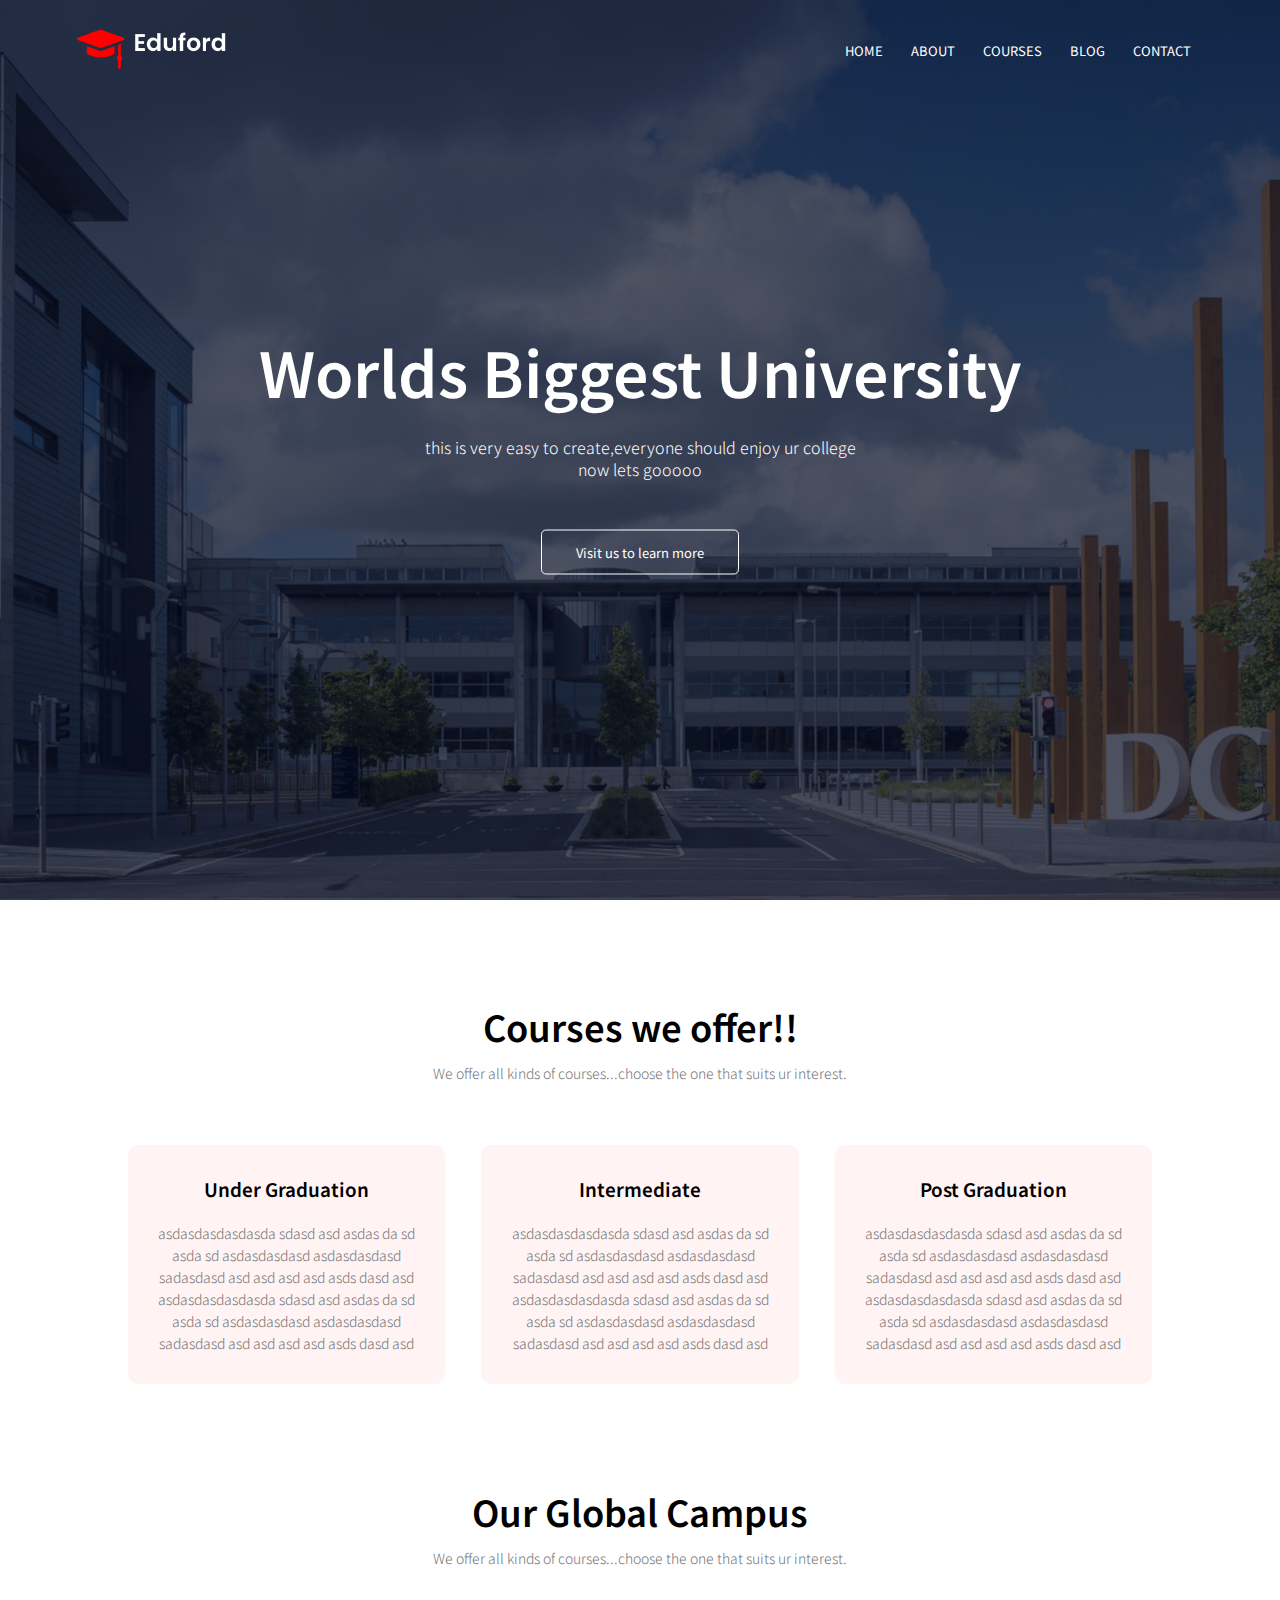
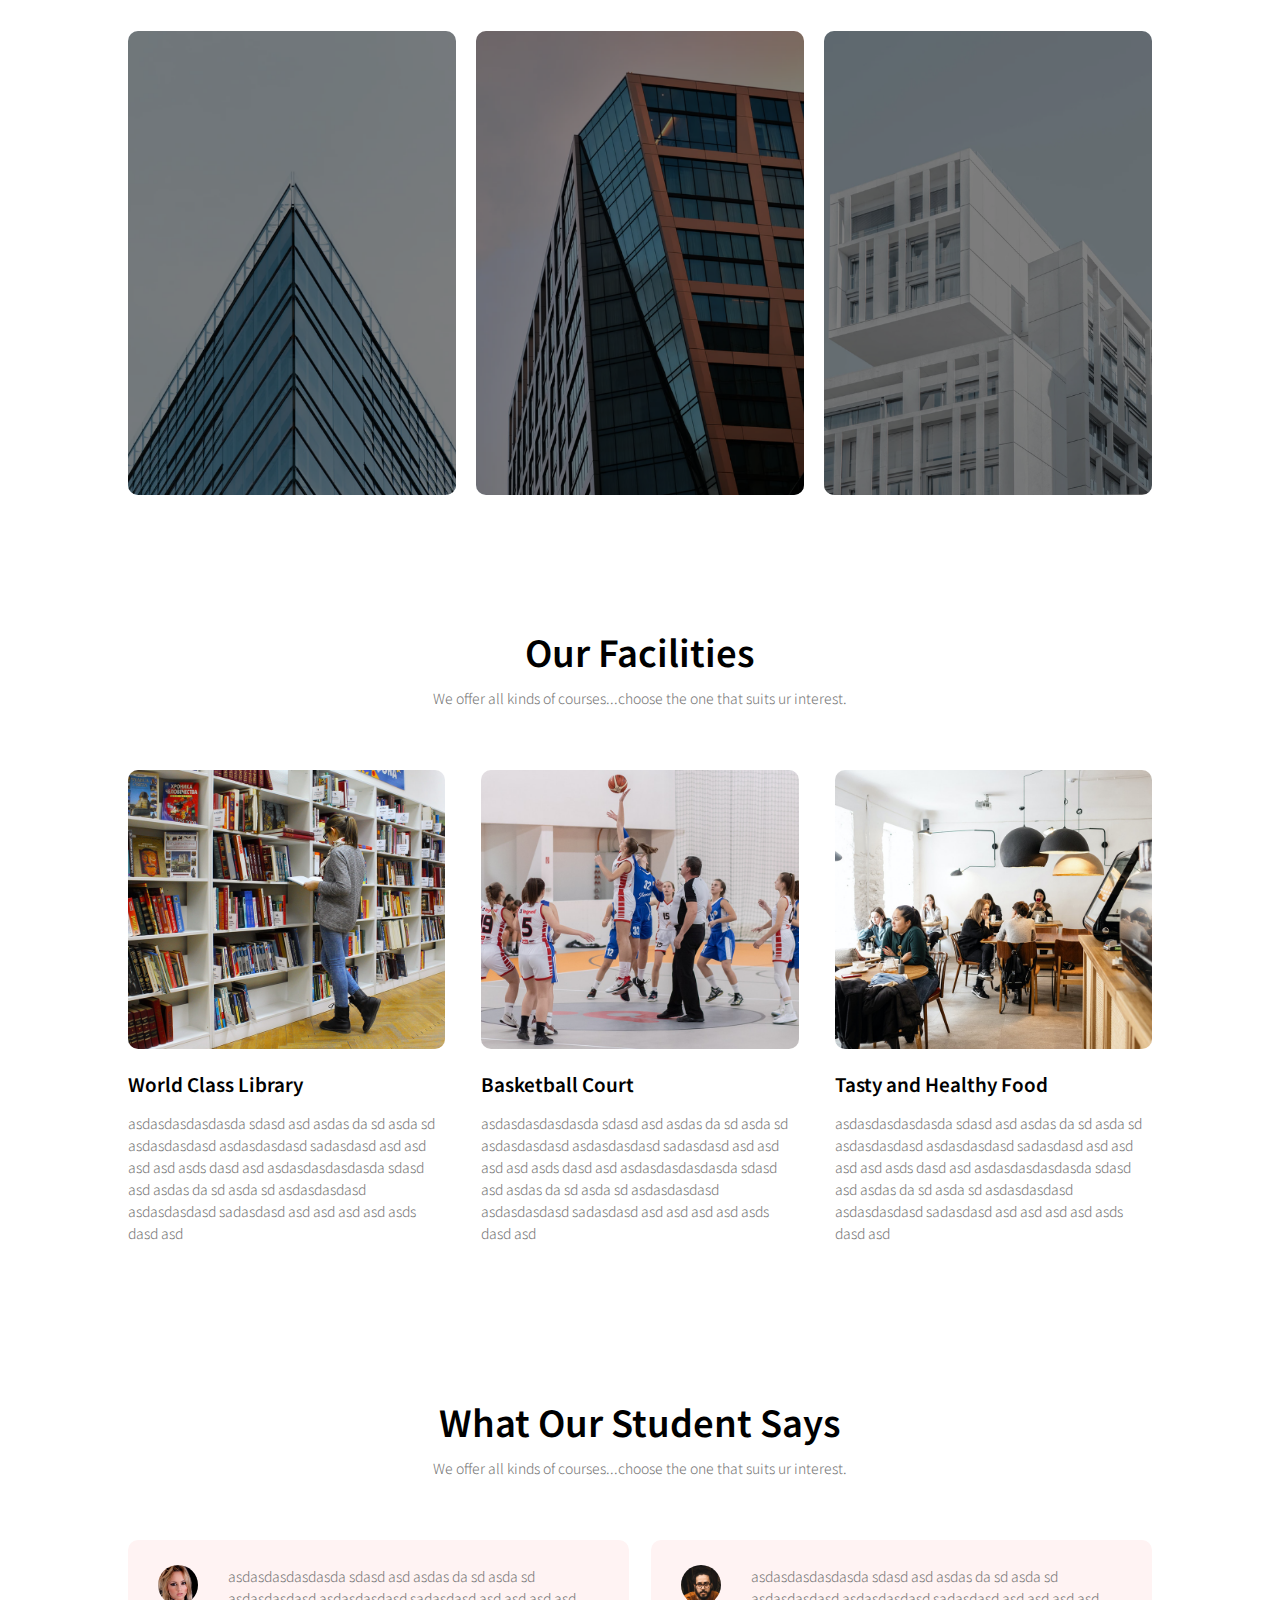
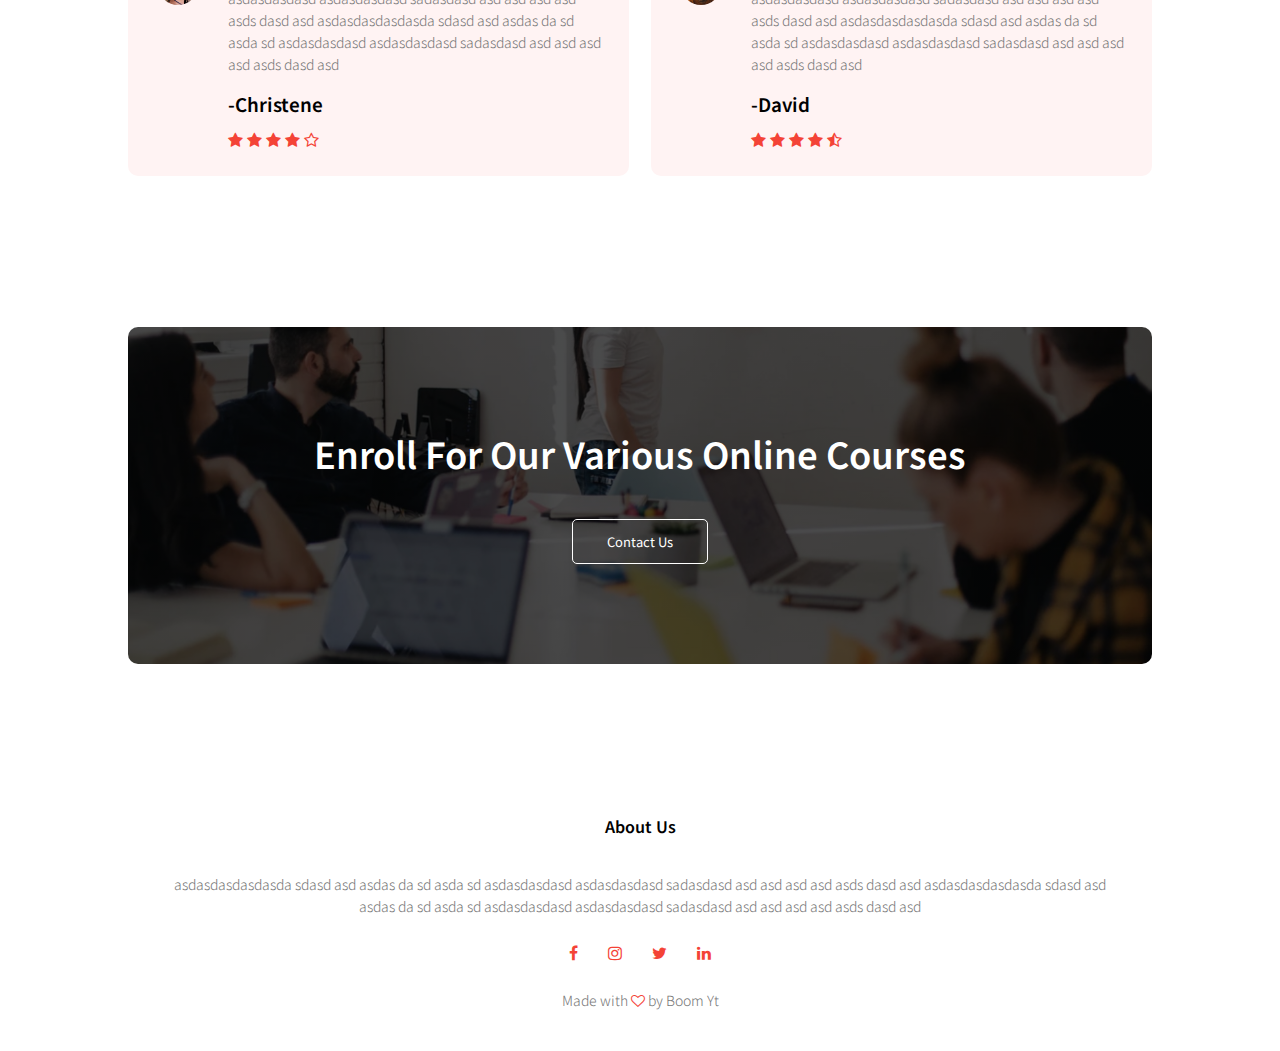
<file: index.htm>
<!DOCTYPE html>
<html lang="en">
<head>
    <meta charset="UTF-8">
    <meta http-equiv="X-UA-Compatible" content="IE=edge">
    <meta name="viewport" content="width=device-width, initial-scale=1.0">
    <title>Top university</title>
    <link rel="stylesheet" href="style.css">
    <link rel="preconnect" href="https://fonts.googleapis.com">
<link rel="preconnect" href="https://fonts.gstatic.com" crossorigin>
<link href="https://fonts.googleapis.com/css2?family=Noto+Sans+JP:wght@300;400;700;900&display=swap" rel="stylesheet">
<link rel="stylesheet" href="https://stackpath.bootstrapcdn.com/font-awesome/4.7.0/css/font-awesome.min.css">
</head>
<body>
<section class="header">
    <nav>
        <a href="index.htm"><img src="images/logo.png"></a>
        <div class="nav-link" id="navlink">
            <i class="fa fa-times" onclick="hidemenu()"></i>
            <ul>
                <li><a href="index.htm">HOME</a></li>
                <li><a href="about.htm">ABOUT</a></li>
                <li><a href="course.htm">COURSES</a></li>
                <li><a href="blog.htm">BLOG</a></li>
                <li><a href="contact.htm">CONTACT</a></li>
            </ul>
        </div>
        <i class="fa fa-bars" onclick="showmenu()"></i>
    </nav>
<div class="text-box">
    <h1>Worlds Biggest University</h1>
    <p>this is very easy to create,everyone should enjoy ur college <br>now lets gooooo</p>
    <a href="" class="hero-btn">Visit us to learn more</a>
</div>
</section>

<!-- course -->
<section class="course">
    <h1>Courses we offer!!</h1>
    <p>We offer all kinds of courses...choose the one that suits ur interest.</p>

    <div class="row">
        <div class="course-col">
            <h3>Under Graduation</h3>
            <p>asdasdasdasdasda sdasd asd asdas da sd asda sd asdasdasdasd asdasdasdasd sadasdasd asd asd asd asd asds dasd asd
                asdasdasdasdasda sdasd asd asdas da sd asda sd asdasdasdasd asdasdasdasd sadasdasd asd asd asd asd asds dasd asd  </p>
        </div>
        <div class="course-col">
            <h3>Intermediate</h3>
            <p>asdasdasdasdasda sdasd asd asdas da sd asda sd asdasdasdasd asdasdasdasd sadasdasd asd asd asd asd asds dasd asd
                asdasdasdasdasda sdasd asd asdas da sd asda sd asdasdasdasd asdasdasdasd sadasdasd asd asd asd asd asds dasd asd  </p>
        </div>
        <div class="course-col">
            <h3>Post Graduation</h3>
            <p>asdasdasdasdasda sdasd asd asdas da sd asda sd asdasdasdasd asdasdasdasd sadasdasd asd asd asd asd asds dasd asd 
                asdasdasdasdasda sdasd asd asdas da sd asda sd asdasdasdasd asdasdasdasd sadasdasd asd asd asd asd asds dasd asd  </p>
        </div>
    </div>
</section>

<!-- campus -->

<section class="campus">
    <h1>Our Global Campus</h1>
    <p>We offer all kinds of courses...choose the one that suits ur interest.</p>

    <div class="row">
        <div class="campus-col">
            <img src="images/london.png" alt="">
            <div class="layer">
                <h3>LONDON</h3>
            </div>
        </div>
        <div class="campus-col">
            <img src="images/newyork.png" alt="">
            <div class="layer">
                <h3>NEW YORK</h3>
            </div>
        </div>
        <div class="campus-col">
            <img src="images/washington.png" alt="">
            <div class="layer">
                <h3>WASHINGTON</h3>
            </div>
        </div>

    </div>
</section>

<!-- facilities -->

<section class="facilities">
    <h1>Our Facilities</h1>
    <p>We offer all kinds of courses...choose the one that suits ur interest.</p>

    <div class="row">
        <div class="facilities-col">
            <img src="images/library.png">
            <h3>World Class Library</h3>
            <p>asdasdasdasdasda sdasd asd asdas da sd asda sd asdasdasdasd asdasdasdasd sadasdasd asd asd asd asd asds dasd asd 
                asdasdasdasdasda sdasd asd asdas da sd asda sd asdasdasdasd asdasdasdasd sadasdasd asd asd asd asd asds dasd asd </p>
        </div>
        <div class="facilities-col">
            <img src="images/basketball.png">
            <h3>Basketball Court</h3>
            <p>asdasdasdasdasda sdasd asd asdas da sd asda sd asdasdasdasd asdasdasdasd sadasdasd asd asd asd asd asds dasd asd 
                asdasdasdasdasda sdasd asd asdas da sd asda sd asdasdasdasd asdasdasdasd sadasdasd asd asd asd asd asds dasd asd </p>
        </div>
        <div class="facilities-col">
            <img src="images/cafeteria.png">
            <h3>Tasty and Healthy Food</h3>
            <p>asdasdasdasdasda sdasd asd asdas da sd asda sd asdasdasdasd asdasdasdasd sadasdasd asd asd asd asd asds dasd asd 
                asdasdasdasdasda sdasd asd asdas da sd asda sd asdasdasdasd asdasdasdasd sadasdasd asd asd asd asd asds dasd asd </p>
        </div>
    </div>
</section>

<!-- testimonials -->
<section class="testimonials">
    <h1>What Our Student Says</h1>
    <p>We offer all kinds of courses...choose the one that suits ur interest.</p>

    <div class="row">
        <div class="testimonial-col">
            <img src="images/user1.jpg">
            <div>
                <p>asdasdasdasdasda sdasd asd asdas da sd asda sd asdasdasdasd asdasdasdasd sadasdasd asd asd asd asd asds dasd asd 
                    asdasdasdasdasda sdasd asd asdas da sd asda sd asdasdasdasd asdasdasdasd sadasdasd asd asd asd asd asds dasd asd </p>
                <h3>-Christene</h3>
                <i class="fa fa-star"></i>
                <i class="fa fa-star"></i>
                <i class="fa fa-star"></i>
                <i class="fa fa-star"></i>
                <i class="fa fa-star-o"></i>
            </div>
        </div>  
        <div class="testimonial-col">
            <img src="images/user2.jpg">
            <div>
                <p>asdasdasdasdasda sdasd asd asdas da sd asda sd asdasdasdasd asdasdasdasd sadasdasd asd asd asd asd asds dasd asd 
                    asdasdasdasdasda sdasd asd asdas da sd asda sd asdasdasdasd asdasdasdasd sadasdasd asd asd asd asd asds dasd asd </p>
                <h3>-David</h3>
                <i class="fa fa-star"></i>
                <i class="fa fa-star"></i>
                <i class="fa fa-star"></i>
                <i class="fa fa-star"></i>
                <i class="fa fa-star-half-o"></i>
            </div>
        </div>            
    </div>
</section>

<!-- call for us -->
<section class="cta">
    <h1>Enroll For Our Various Online Courses</h1>
    <a href="" class="hero-btn">Contact Us</a>
</section>

<!-- footer -->

<section class="footer">
    <h4>About Us</h4>
    <p>asdasdasdasdasda sdasd asd asdas da sd asda sd asdasdasdasd asdasdasdasd sadasdasd asd asd asd asd asds dasd asd 
        asdasdasdasdasda sdasd asd <br> asdas da sd asda sd asdasdasdasd asdasdasdasd sadasdasd asd asd asd asd asds dasd asd </p>
    <div class="icons">
        <i class="fa fa-facebook"></i>
        <i class="fa fa-instagram"></i>
        <i class="fa fa-twitter"></i>
        <i class="fa fa-linkedin"></i>
    </div>
    <p>Made with <i class="fa fa-heart-o"></i> by Boom Yt</p>
</section>
<script>
    var navlinks = document.getElementById("navlink")

    function showmenu() {
        navlinks.style.right="0"
    }

    function hidemenu() {
        navlinks.style.right='-200px'
    }
</script>
</body>
</html>
</file>
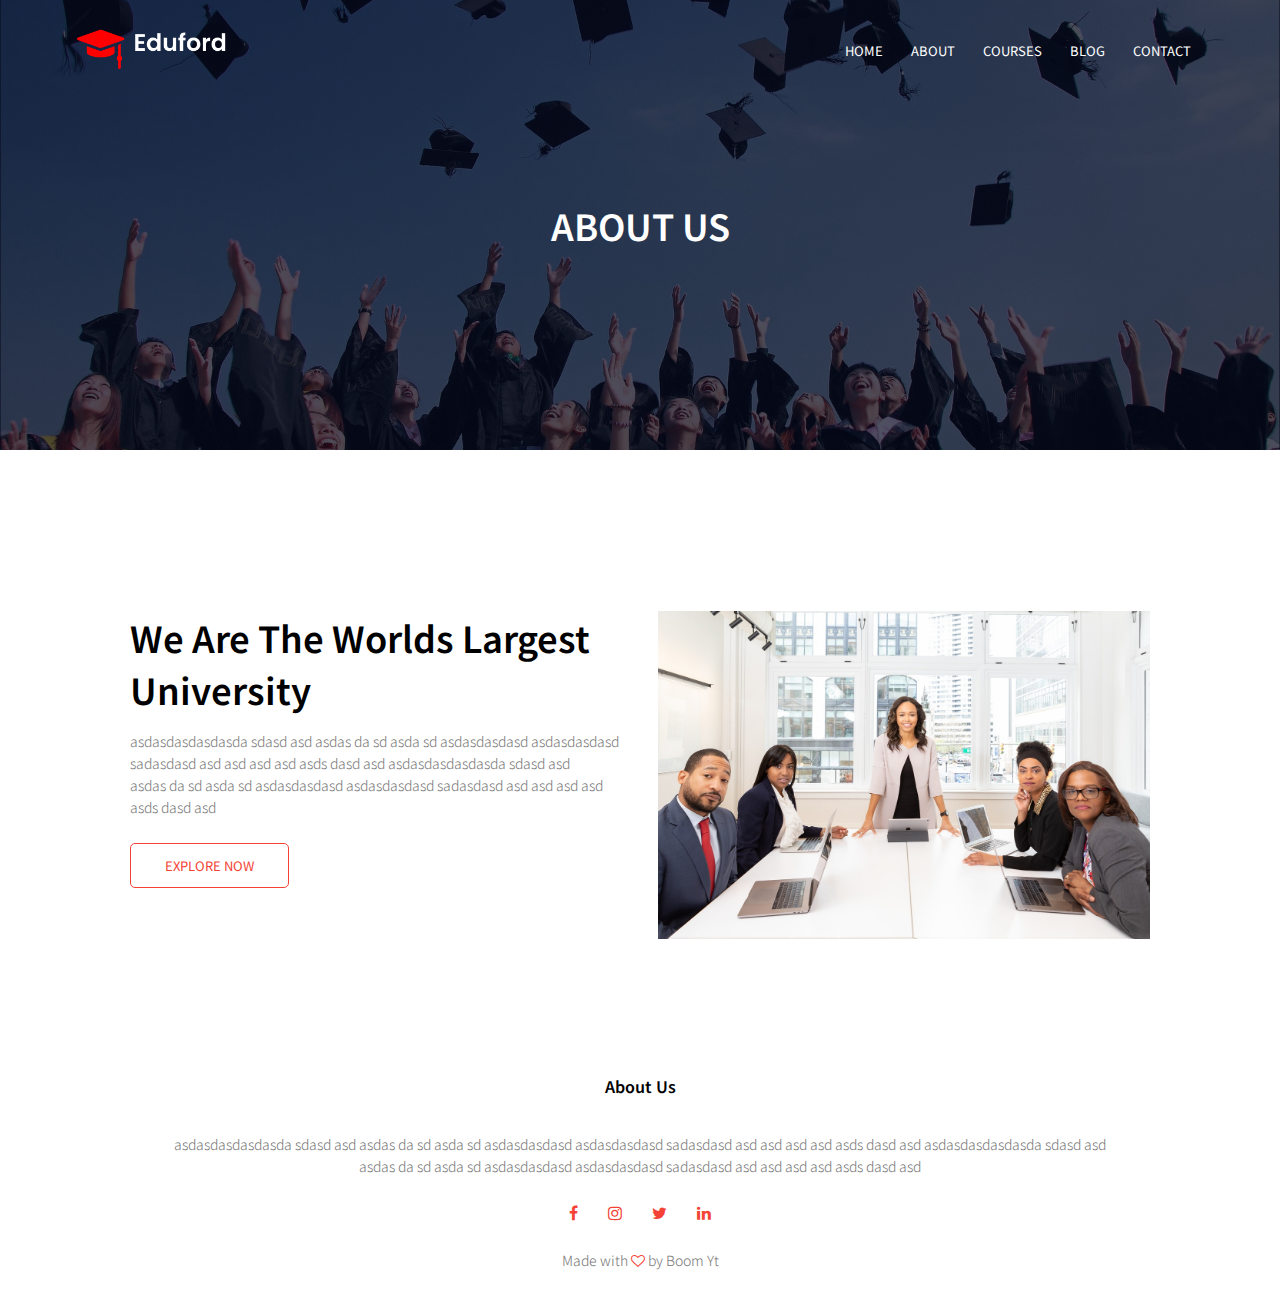
<file: about.htm>
<!DOCTYPE html>
<html lang="en">
<head>
    <meta charset="UTF-8">
    <meta http-equiv="X-UA-Compatible" content="IE=edge">
    <meta name="viewport" content="width=device-width, initial-scale=1.0">
    <title>Top university</title>
    <link rel="stylesheet" href="style.css">
    <link rel="preconnect" href="https://fonts.googleapis.com">
<link rel="preconnect" href="https://fonts.gstatic.com" crossorigin>
<link href="https://fonts.googleapis.com/css2?family=Noto+Sans+JP:wght@300;400;700;900&display=swap" rel="stylesheet">
<link rel="stylesheet" href="https://stackpath.bootstrapcdn.com/font-awesome/4.7.0/css/font-awesome.min.css">
</head>
<body>
<section class="sub-header">
    <nav>
        <a href="index.htm"><img src="images/logo.png"></a>
        <div class="nav-link" id="navlink">
            <i class="fa fa-times" onclick="hidemenu()"></i>
            <ul>
                <li><a href="index.htm">HOME</a></li>
                <li><a href="about.htm">ABOUT</a></li>
                <li><a href="course.htm">COURSES</a></li>
                <li><a href="blog.htm">BLOG</a></li>
                <li><a href="contact.htm">CONTACT</a></li>
            </ul>
        </div>
        <i class="fa fa-bars" onclick="showmenu()"></i>
    </nav>
    <h1>ABOUT US</h1>
</section>

<!-- about us content -->

<section class="about-us">
    <div class="row">
        <div class="about-col">
            <h1>We Are The Worlds Largest University</h1>
            <p>asdasdasdasdasda sdasd asd asdas da sd asda sd asdasdasdasd asdasdasdasd sadasdasd asd asd asd asd asds dasd asd 
                asdasdasdasdasda sdasd asd <br> asdas da sd asda sd asdasdasdasd asdasdasdasd sadasdasd asd asd asd asd asds dasd asd</p>
            <a href="" class="hero-btn red-btn">EXPLORE NOW</a>
        </div>
        <div class="about-col">
            <img src="images/about.jpg">
        </div>
    </div>
</section>

<!-- footer -->

<section class="footer">
    <h4>About Us</h4>
    <p>asdasdasdasdasda sdasd asd asdas da sd asda sd asdasdasdasd asdasdasdasd sadasdasd asd asd asd asd asds dasd asd 
        asdasdasdasdasda sdasd asd <br> asdas da sd asda sd asdasdasdasd asdasdasdasd sadasdasd asd asd asd asd asds dasd asd </p>
    <div class="icons">
        <i class="fa fa-facebook"></i>
        <i class="fa fa-instagram"></i>
        <i class="fa fa-twitter"></i>
        <i class="fa fa-linkedin"></i>
    </div>
    <p>Made with <i class="fa fa-heart-o"></i> by Boom Yt</p>
</section>
<script>
    var navlinks = document.getElementById("navlink")

    function showmenu() {
        navlinks.style.right="0"
    }

    function hidemenu() {
        navlinks.style.right='-200px'
    }
</script>
</body>
</html>
</file>
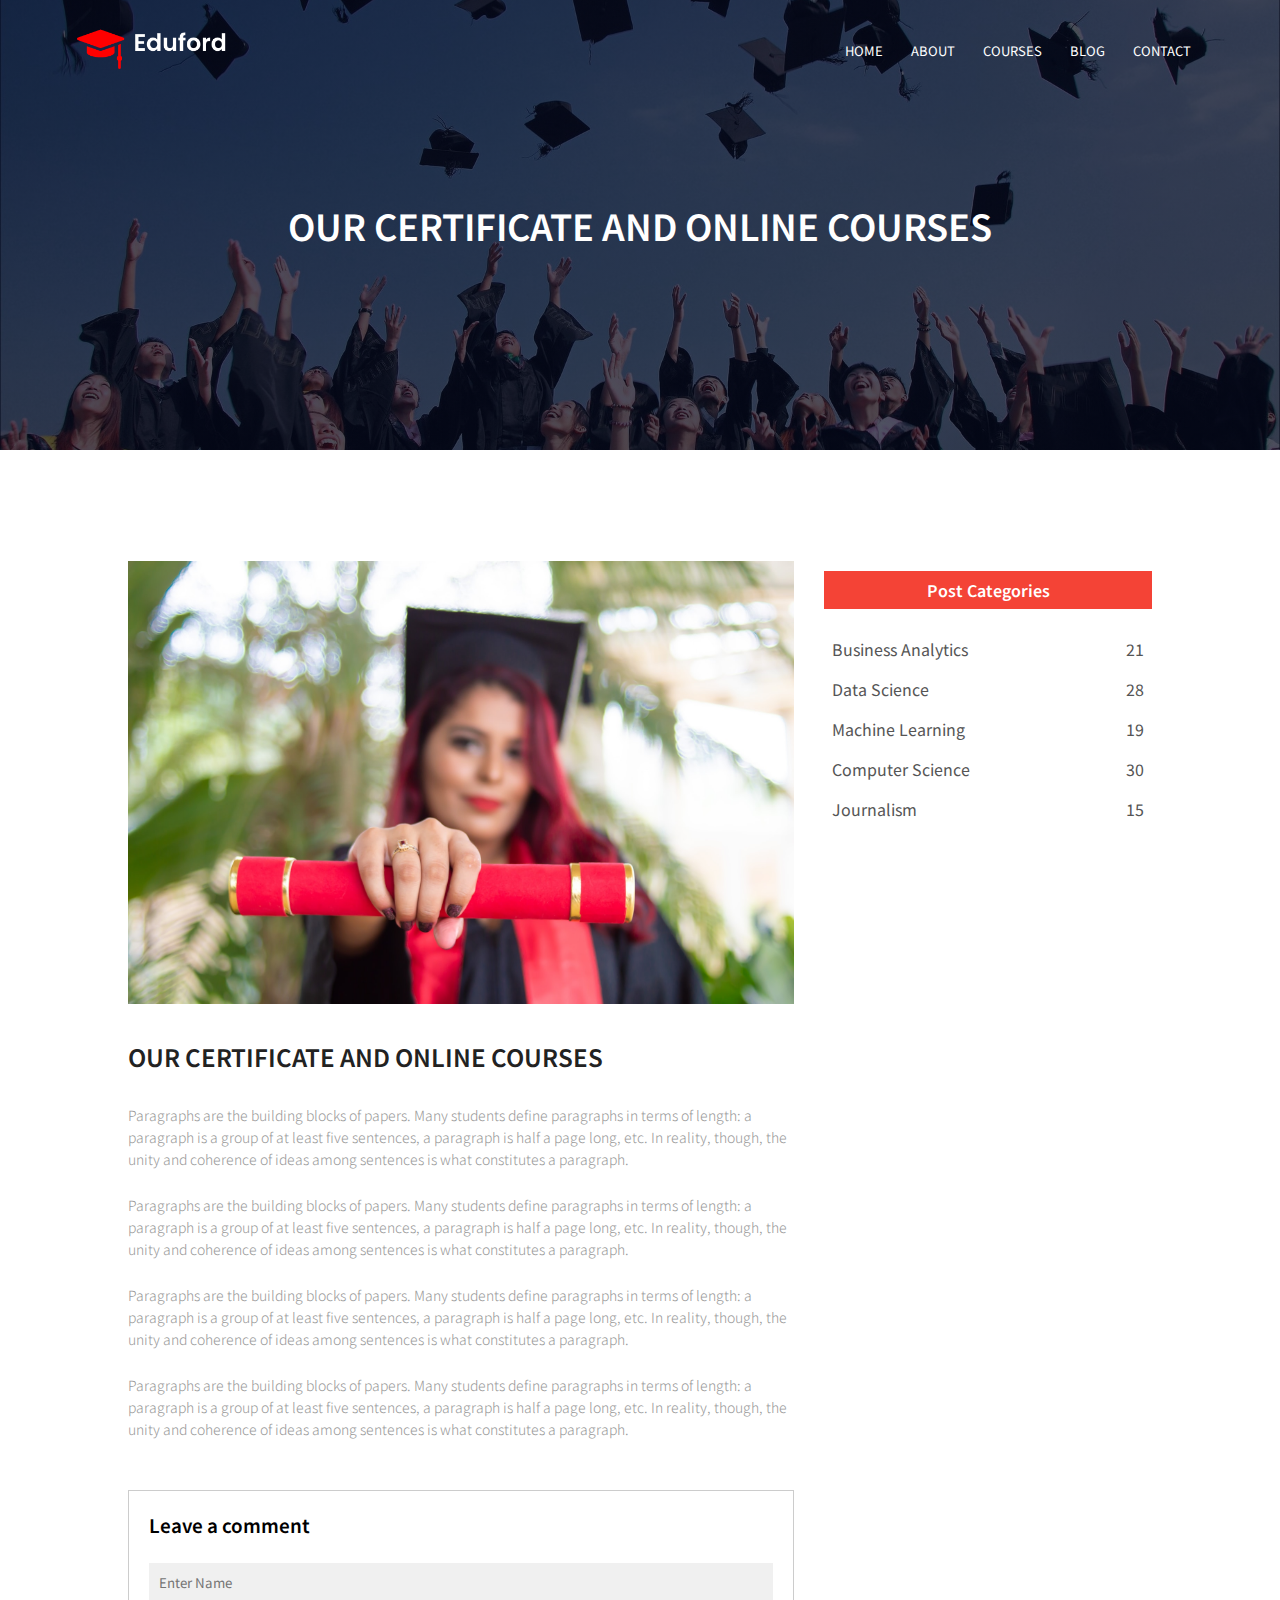
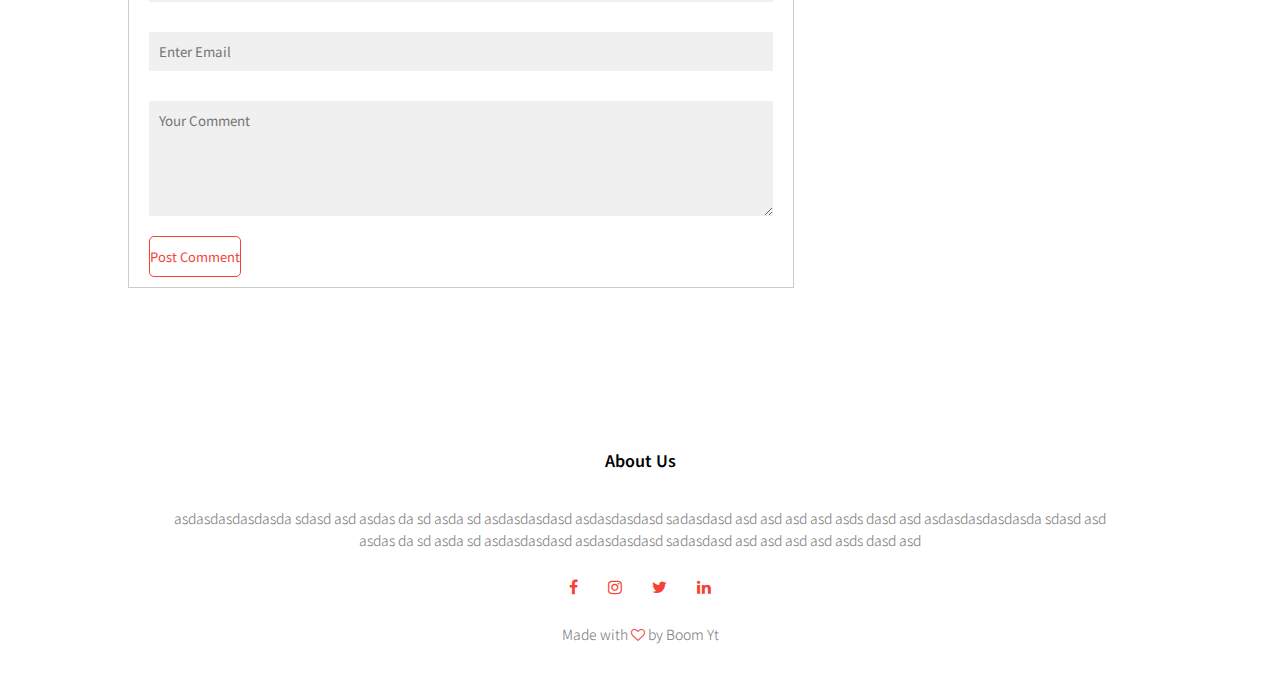
<file: blog.htm>
<!DOCTYPE html>
<html lang="en">
<head>
    <meta charset="UTF-8">
    <meta http-equiv="X-UA-Compatible" content="IE=edge">
    <meta name="viewport" content="width=device-width, initial-scale=1.0">
    <title>Top university</title>
    <link rel="stylesheet" href="style.css">
    <link rel="preconnect" href="https://fonts.googleapis.com">
<link rel="preconnect" href="https://fonts.gstatic.com" crossorigin>
<link href="https://fonts.googleapis.com/css2?family=Noto+Sans+JP:wght@300;400;700;900&display=swap" rel="stylesheet">
<link rel="stylesheet" href="https://stackpath.bootstrapcdn.com/font-awesome/4.7.0/css/font-awesome.min.css">
</head>
<body>
<section class="sub-header">
    <nav>
        <a href="index.htm"><img src="images/logo.png"></a>
        <div class="nav-link" id="navlink">
            <i class="fa fa-times" onclick="hidemenu()"></i>
            <ul>
                <li><a href="index.htm">HOME</a></li>
                <li><a href="about.htm">ABOUT</a></li>
                <li><a href="course.htm">COURSES</a></li>
                <li><a href="blog.htm">BLOG</a></li>
                <li><a href="contact.htm">CONTACT</a></li>
            </ul>
        </div>
        <i class="fa fa-bars" onclick="showmenu()"></i>
    </nav>
    <h1>OUR CERTIFICATE AND ONLINE COURSES</h1>
</section>

<!-- blog page content -->

<section class="blog-content">
    <div class="row">
        <div class="blog-left">
            <img src="images/certificate.jpg">
            <h2>OUR CERTIFICATE AND ONLINE COURSES</h2>
            <p>Paragraphs are the building blocks of papers. Many students define paragraphs in terms of length: a paragraph is a group of at least five sentences, a paragraph is half a page long, etc. In reality, though, the unity and coherence of ideas among sentences is what constitutes a paragraph.</p>
            <br>
            <p>Paragraphs are the building blocks of papers. Many students define paragraphs in terms of length: a paragraph is a group of at least five sentences, a paragraph is half a page long, etc. In reality, though, the unity and coherence of ideas among sentences is what constitutes a paragraph.</p>
            <br>
            <p>Paragraphs are the building blocks of papers. Many students define paragraphs in terms of length: a paragraph is a group of at least five sentences, a paragraph is half a page long, etc. In reality, though, the unity and coherence of ideas among sentences is what constitutes a paragraph.</p>
            <br>
            <p>Paragraphs are the building blocks of papers. Many students define paragraphs in terms of length: a paragraph is a group of at least five sentences, a paragraph is half a page long, etc. In reality, though, the unity and coherence of ideas among sentences is what constitutes a paragraph.</p>

            <div class="comment-box">
                <h3>Leave a comment</h3>

                <form class="comment-form">
                    <input type="text" placeholder="Enter Name">
                    <input type="email" placeholder="Enter Email">
                    <textarea rows="5" placeholder="Your Comment"></textarea>
                    <button type="submit" class="hero-btn red-btn">Post Comment</button>
                </form>
            </div>
        </div>
        <div class="blog-right">
            <h3>Post Categories</h3>
            <div>
                <span>Business Analytics</span>
                <span>21</span>
            </div>
            <div>
                <span>Data Science</span>
                <span>28</span>
            </div>
            <div>
                <span>Machine Learning</span>
                <span>19</span>
            </div>
            <div>
                <span>Computer Science</span>
                <span>30</span>
            </div>
            <div>
                <span>Journalism</span>
                <span>15</span>
            </div>
        </div>

    </div>
</section>


<!-- footer -->

<section class="footer">
    <h4>About Us</h4>
    <p>asdasdasdasdasda sdasd asd asdas da sd asda sd asdasdasdasd asdasdasdasd sadasdasd asd asd asd asd asds dasd asd 
        asdasdasdasdasda sdasd asd <br> asdas da sd asda sd asdasdasdasd asdasdasdasd sadasdasd asd asd asd asd asds dasd asd </p>
    <div class="icons">
        <i class="fa fa-facebook"></i>
        <i class="fa fa-instagram"></i>
        <i class="fa fa-twitter"></i>
        <i class="fa fa-linkedin"></i>
    </div>
    <p>Made with <i class="fa fa-heart-o"></i> by Boom Yt</p>
</section>
<script>
    var navlinks = document.getElementById("navlink")

    function showmenu() {
        navlinks.style.right="0"
    }

    function hidemenu() {
        navlinks.style.right='-200px'
    }
</script>
</body>
</html>
</file>
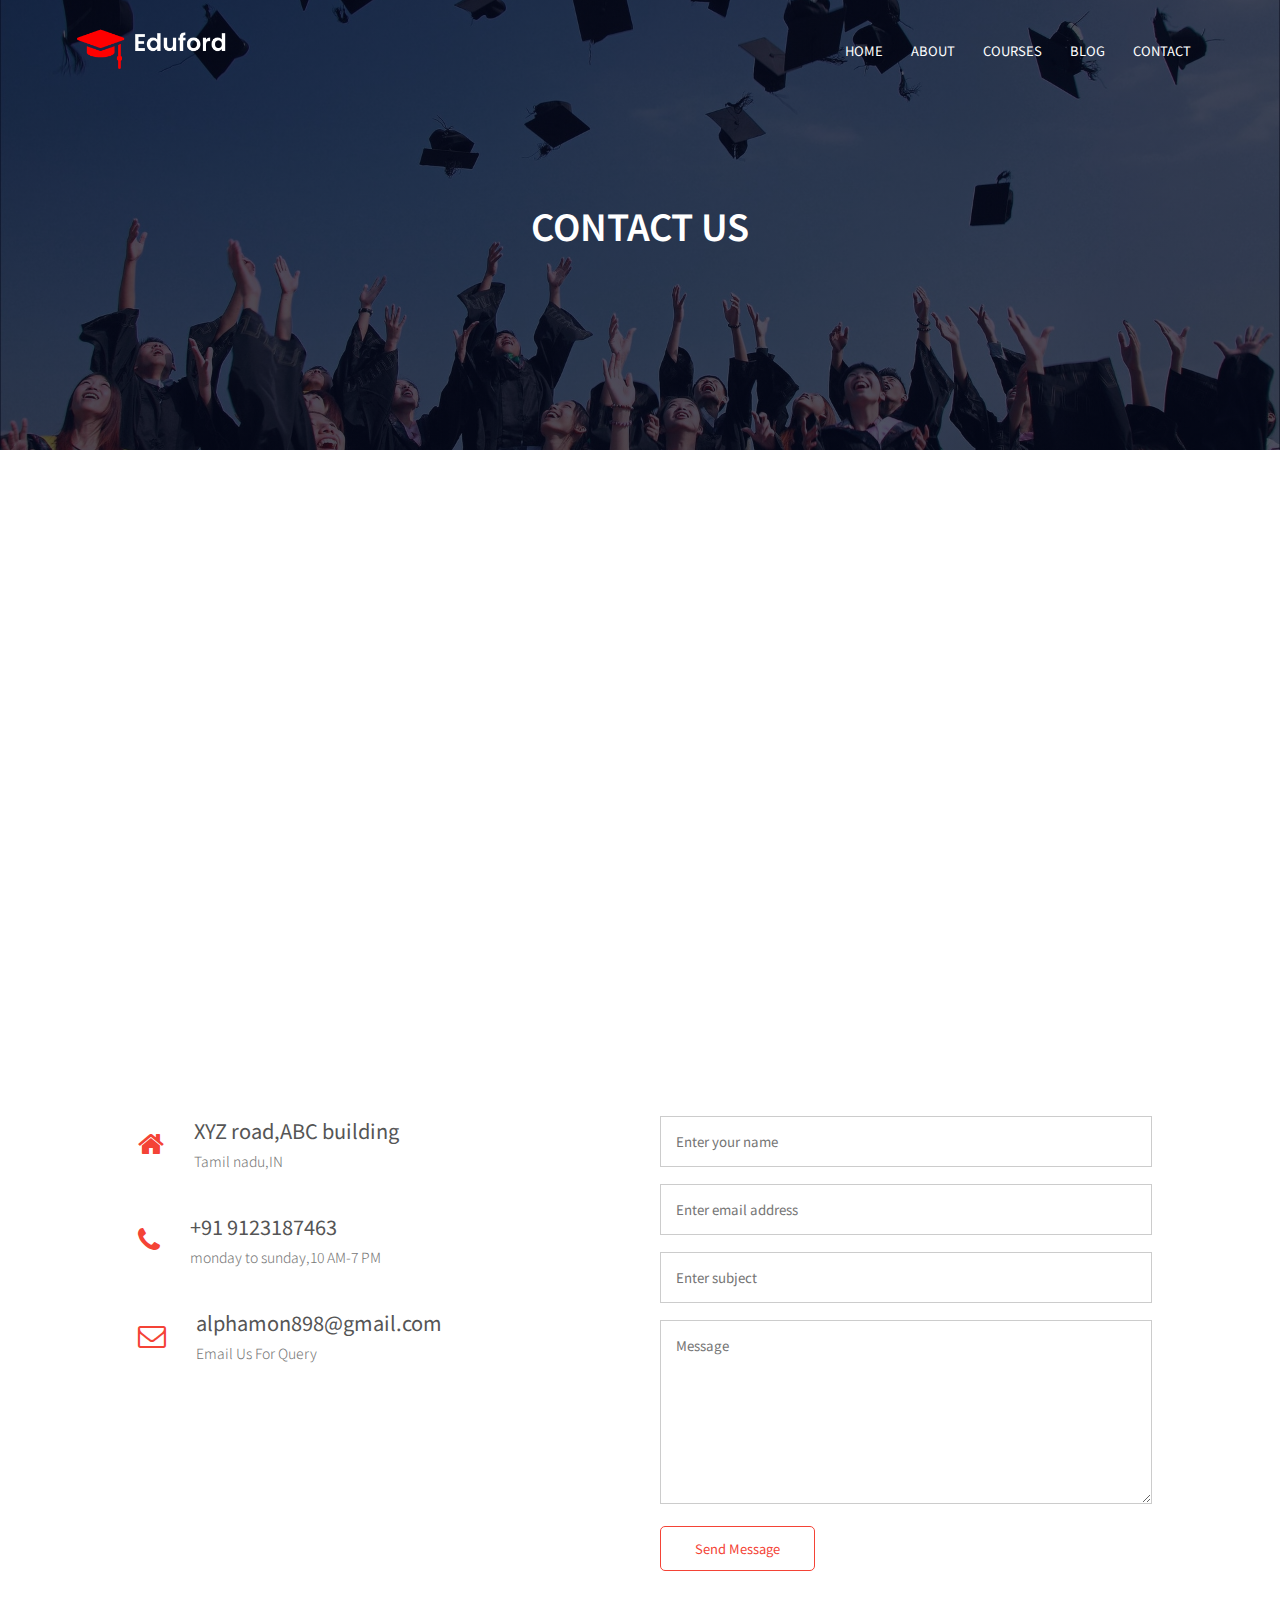
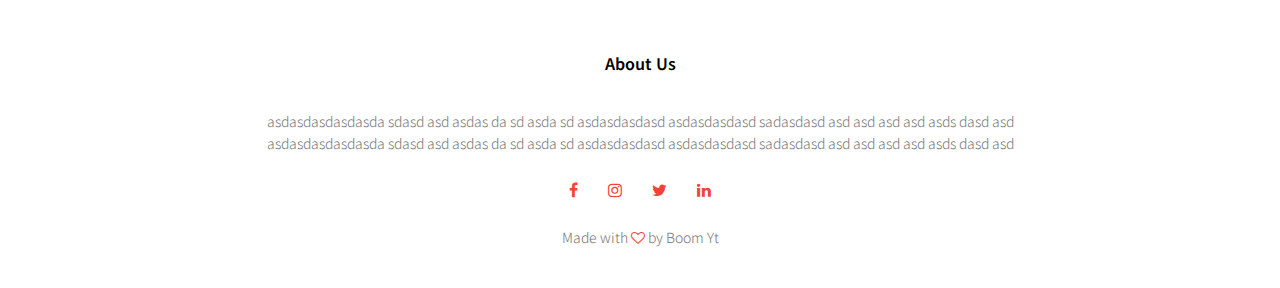
<file: contact.htm>
<!DOCTYPE html>
<html lang="en">
<head>
    <meta charset="UTF-8">
    <meta http-equiv="X-UA-Compatible" content="IE=edge">
    <meta name="viewport" content="width=device-width, initial-scale=1.0">
    <title>Top university</title>
    <link rel="stylesheet" href="style.css">
    <link rel="preconnect" href="https://fonts.googleapis.com">
<link rel="preconnect" href="https://fonts.gstatic.com" crossorigin>
<link href="https://fonts.googleapis.com/css2?family=Noto+Sans+JP:wght@300;400;700;900&display=swap" rel="stylesheet">
<link rel="stylesheet" href="https://stackpath.bootstrapcdn.com/font-awesome/4.7.0/css/font-awesome.min.css">
</head>
<body>
<section class="sub-header">
    <nav>
        <a href="index.htm"><img src="images/logo.png"></a>
        <div class="nav-link" id="navlink">
            <i class="fa fa-times" onclick="hidemenu()"></i>
            <ul>
                <li><a href="index.htm">HOME</a></li>
                <li><a href="about.htm">ABOUT</a></li>
                <li><a href="course.htm">COURSES</a></li>
                <li><a href="blog.htm">BLOG</a></li>
                <li><a href="contact.htm">CONTACT</a></li>
            </ul>
        </div>
        <i class="fa fa-bars" onclick="showmenu()"></i>
    </nav>
    <h1>CONTACT US</h1>
</section>

<!-- contact us -->

<section class="location">
    <iframe src="https://www.google.com/maps/embed?pb=!1m18!1m12!1m3!1d3916.7477553631256!2d76.99888291419481!3d10.982402458362483!2m3!1f0!2f0!3f0!3m2!1i1024!2i768!4f13.1!3m3!1m2!1s0x3ba859e52df39097%3A0x667128f963e90e8f!2sRoyal%20Sheraton%20Apartments!5e0!3m2!1sen!2sin!4v1625976355641!5m2!1sen!2sin" width="600" height="450" style="border:0;" allowfullscreen="" loading="lazy"></iframe>

</section>

<section class="contact-us">
    <div class="row">
        <div class="contact-col">
            <div>
                <i class="fa fa-home"></i>
                <span>
                    <h5>XYZ road,ABC building</h5>
                    <p>Tamil nadu,IN</p>
                </span>
            </div>
            <div>
                <i class="fa fa-phone"></i>
                <span>
                    <h5>+91 9123187463</h5>
                    <p>monday to sunday,10 AM-7 PM</p>
                </span>
            </div>
            <div>
                <i class="fa fa-envelope-o"></i>
                <span>
                    <h5>alphamon898@gmail.com</h5>
                    <p>Email Us For Query</p>
                </span>
            </div>

        </div>
        <div class="contact-col">
            <form action="form handle.php" method="POST">
                <input type="text" name="name" placeholder="Enter your name" required>
                <input type="email" name="email" placeholder="Enter email address" required>
                <input type="text" name="subject" placeholder="Enter subject" required>
                <textarea rows="8" name="message" placeholder="Message" required></textarea>
                <button class="hero-btn red-btn" type="submit">Send Message</button>
            </form>
        </div>

    </div>
</section>

<!-- footer -->

<section class="footer">
    <h4>About Us</h4>
    <p>asdasdasdasdasda sdasd asd asdas da sd asda sd asdasdasdasd asdasdasdasd sadasdasd asd asd asd asd asds dasd asd <br> 
        asdasdasdasdasda sdasd asd  asdas da sd asda sd asdasdasdasd asdasdasdasd sadasdasd asd asd asd asd asds dasd asd </p>
    <div class="icons">
        <i class="fa fa-facebook"></i>
        <i class="fa fa-instagram"></i>
        <i class="fa fa-twitter"></i>
        <i class="fa fa-linkedin"></i>
    </div>
    <p>Made with <i class="fa fa-heart-o"></i> by Boom Yt</p>
</section>
<script>
    var navlinks = document.getElementById("navlink")

    function showmenu() {
        navlinks.style.right="0"
    }

    function hidemenu() {
        navlinks.style.right='-200px'
    }
</script>
</body>
</html>
</file>
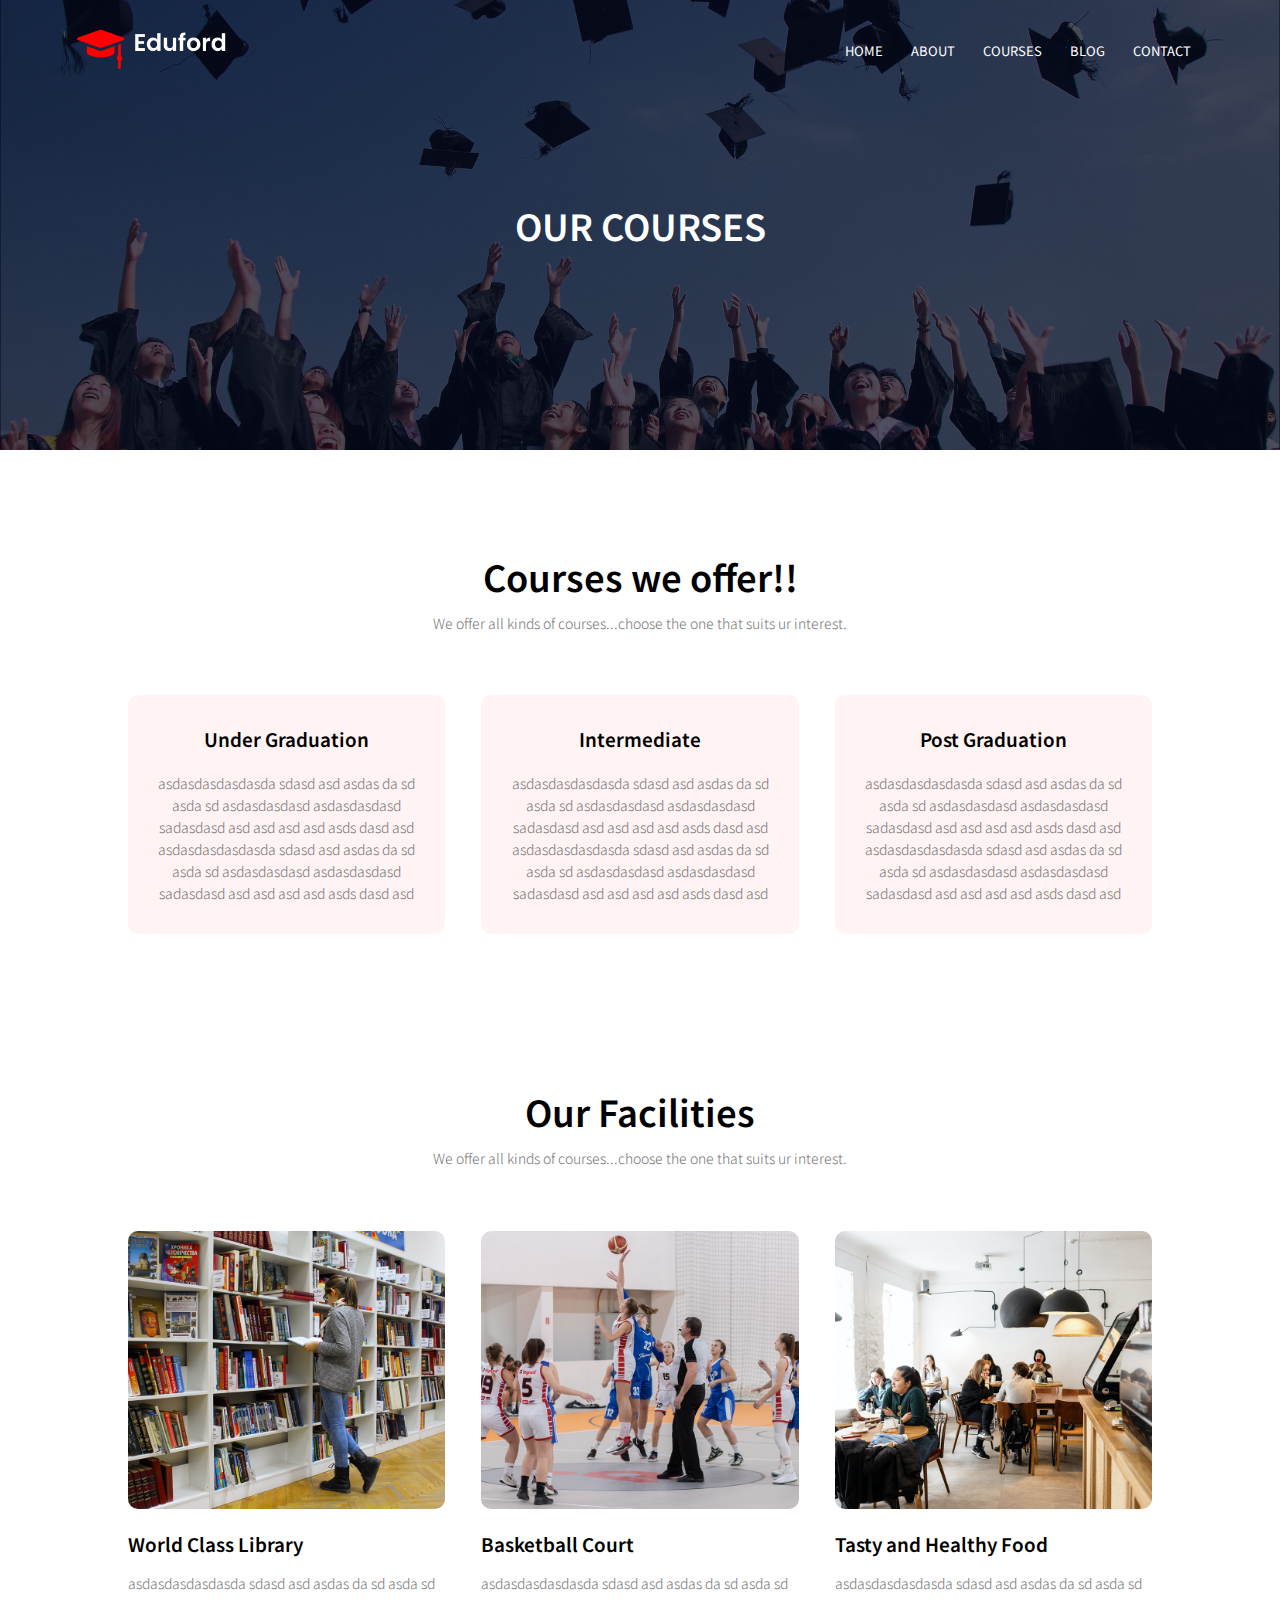
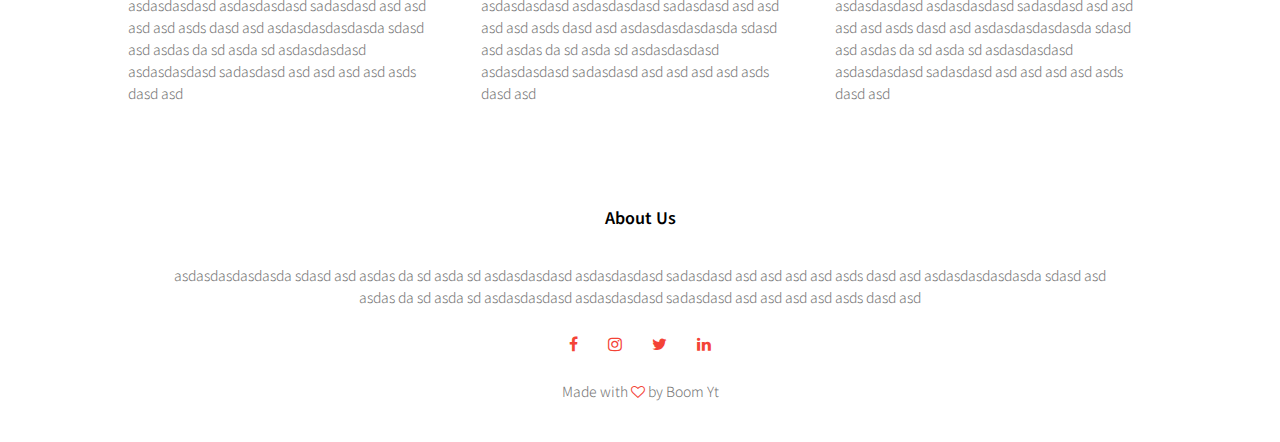
<file: course.htm>
<!DOCTYPE html>
<html lang="en">
<head>
    <meta charset="UTF-8">
    <meta http-equiv="X-UA-Compatible" content="IE=edge">
    <meta name="viewport" content="width=device-width, initial-scale=1.0">
    <title>Top university</title>
    <link rel="stylesheet" href="style.css">
    <link rel="preconnect" href="https://fonts.googleapis.com">
<link rel="preconnect" href="https://fonts.gstatic.com" crossorigin>
<link href="https://fonts.googleapis.com/css2?family=Noto+Sans+JP:wght@300;400;700;900&display=swap" rel="stylesheet">
<link rel="stylesheet" href="https://stackpath.bootstrapcdn.com/font-awesome/4.7.0/css/font-awesome.min.css">
</head>
<body>
<section class="sub-header">
    <nav>
        <a href="index.htm"><img src="images/logo.png"></a>
        <div class="nav-link" id="navlink">
            <i class="fa fa-times" onclick="hidemenu()"></i>
            <ul>
                <li><a href="index.htm">HOME</a></li>
                <li><a href="about.htm">ABOUT</a></li>
                <li><a href="course.htm">COURSES</a></li>
                <li><a href="blog.htm">BLOG</a></li>
                <li><a href="contact.htm">CONTACT</a></li>
            </ul>
        </div>
        <i class="fa fa-bars" onclick="showmenu()"></i>
    </nav>
    <h1>OUR COURSES</h1>
</section>

<!-- courses -->

<section class="course">
    <h1>Courses we offer!!</h1>
    <p>We offer all kinds of courses...choose the one that suits ur interest.</p>

    <div class="row">
        <div class="course-col">
            <h3>Under Graduation</h3>
            <p>asdasdasdasdasda sdasd asd asdas da sd asda sd asdasdasdasd asdasdasdasd sadasdasd asd asd asd asd asds dasd asd
                asdasdasdasdasda sdasd asd asdas da sd asda sd asdasdasdasd asdasdasdasd sadasdasd asd asd asd asd asds dasd asd  </p>
        </div>
        <div class="course-col">
            <h3>Intermediate</h3>
            <p>asdasdasdasdasda sdasd asd asdas da sd asda sd asdasdasdasd asdasdasdasd sadasdasd asd asd asd asd asds dasd asd
                asdasdasdasdasda sdasd asd asdas da sd asda sd asdasdasdasd asdasdasdasd sadasdasd asd asd asd asd asds dasd asd  </p>
        </div>
        <div class="course-col">
            <h3>Post Graduation</h3>
            <p>asdasdasdasdasda sdasd asd asdas da sd asda sd asdasdasdasd asdasdasdasd sadasdasd asd asd asd asd asds dasd asd 
                asdasdasdasdasda sdasd asd asdas da sd asda sd asdasdasdasd asdasdasdasd sadasdasd asd asd asd asd asds dasd asd  </p>
        </div>
    </div>
</section>

<section class="facilities">
    <h1>Our Facilities</h1>
    <p>We offer all kinds of courses...choose the one that suits ur interest.</p>

    <div class="row">
        <div class="facilities-col">
            <img src="images/library.png">
            <h3>World Class Library</h3>
            <p>asdasdasdasdasda sdasd asd asdas da sd asda sd asdasdasdasd asdasdasdasd sadasdasd asd asd asd asd asds dasd asd 
                asdasdasdasdasda sdasd asd asdas da sd asda sd asdasdasdasd asdasdasdasd sadasdasd asd asd asd asd asds dasd asd </p>
        </div>
        <div class="facilities-col">
            <img src="images/basketball.png">
            <h3>Basketball Court</h3>
            <p>asdasdasdasdasda sdasd asd asdas da sd asda sd asdasdasdasd asdasdasdasd sadasdasd asd asd asd asd asds dasd asd 
                asdasdasdasdasda sdasd asd asdas da sd asda sd asdasdasdasd asdasdasdasd sadasdasd asd asd asd asd asds dasd asd </p>
        </div>
        <div class="facilities-col">
            <img src="images/cafeteria.png">
            <h3>Tasty and Healthy Food</h3>
            <p>asdasdasdasdasda sdasd asd asdas da sd asda sd asdasdasdasd asdasdasdasd sadasdasd asd asd asd asd asds dasd asd 
                asdasdasdasdasda sdasd asd asdas da sd asda sd asdasdasdasd asdasdasdasd sadasdasd asd asd asd asd asds dasd asd </p>
        </div>
    </div>
</section>


<!-- footer -->

<section class="footer">
    <h4>About Us</h4>
    <p>asdasdasdasdasda sdasd asd asdas da sd asda sd asdasdasdasd asdasdasdasd sadasdasd asd asd asd asd asds dasd asd 
        asdasdasdasdasda sdasd asd <br> asdas da sd asda sd asdasdasdasd asdasdasdasd sadasdasd asd asd asd asd asds dasd asd </p>
    <div class="icons">
        <i class="fa fa-facebook"></i>
        <i class="fa fa-instagram"></i>
        <i class="fa fa-twitter"></i>
        <i class="fa fa-linkedin"></i>
    </div>
    <p>Made with <i class="fa fa-heart-o"></i> by Boom Yt</p>
</section>
<script>
    var navlinks = document.getElementById("navlink")

    function showmenu() {
        navlinks.style.right="0"
    }

    function hidemenu() {
        navlinks.style.right='-200px'
    }
</script>
</body>
</html>
</file>
<file: style.css>
*{
    margin: 0;
    padding: 0;
    font-family: 'Noto Sans JP', sans-serif;
}

.header {
    min-height: 100vh;
    width: 100%;
    background-image: linear-gradient(rgba(4,9,30,0.7),rgba(4,9,30,0.7)),url(images/banner.png);
    background-position: center;
    background-size: cover;
    position: relative;
}

nav {
    display: flex;
    padding: 2% 6%;
    justify-content: space-between;
    align-items: center;
}
nav img {
    width: 150px;
}

.nav-link {
    flex: 1;
    text-align: right;
}

.nav-link ul li {
    list-style: none;
    display: inline-block;
    padding: 8px 12px;
    position: relative;
}

.nav-link ul li a{
    color: #fff;
    text-decoration: none;
    font-size: 13px;
}

.nav-link ul li::after {
    content: '';
    width: 0%;
    height: 2px;
    background: #f44336;
    display: block;
    margin: auto;
    transition: 0.5s;
}
.nav-link ul li:hover::after {
    width: 100%;
}

.text-box {
    width: 90%;
    color: #fff;
    position: absolute;
    top: 50%;
    left: 50%;
    transform: translate(-50%,-50%);
    text-align: center;
}

.text-box h1 {
    font-size: 62px;
}

.text-box p {
    margin: 10px 0 40px;
    font-size: 16px;
    color: #fff;
}

.hero-btn {
    display: inline-block;
    text-decoration: none;
    color: #fff;
    border: 1px solid #fff;
    padding: 12px 34px;
    font-size: 13px;
    background: transparent;
    position: relative;
    cursor: pointer;
    border-radius: 5px;
}

.hero-btn:hover {
    border: 1px solid #f44336;
    background: #f44336;
    transition:  0.5s;
}

nav .fa {
    display: none;
}

@media(max-width: 700px) {
    .text-box h1 {
    font-size: 20px;
    }
    
    .nav-link ul li {
        display: block;
    }

    .nav-link {
        position: fixed;
        background: #f44336;
        height: 100vh;
        width: 200px;
        top: 0;
        right: -200px;
        text-align: left;
        z-index: 2;
        transition: 0.7s;
    }

    nav .fa {
        display: block;
        color: #fff;
        margin: 10px;
        font-size: 22px;
        cursor: pointer;
    }

    .nav-link ul {
        padding: 30px;
    }
    
}

/* courses section */
.course {
    width: 80%;
    margin: auto;
    text-align: center;
    padding-top: 100px;
}

h1 {
    font-size: 36px;
    font-weight: 600;
}

p {
    color: #777;
    font-size: 14px;
    font-weight: 300;
    line-height: 22px;
    padding: 10px;
}

.row {
    display: flex;
    margin-top: 5%;
    justify-content: space-between;
}

.course-col {
    flex-basis: 31%;
    background: #fff3f3;
    border-radius: 10px;
    margin-bottom: 5%;
    padding: 20px 12px;
    box-sizing: border-box;
    transition: 0.5s;
}

h3 {
    text-align: center;
    font-weight: 600;
    margin: 10px 0;
}

.course-col:hover {
    box-shadow: 0 0 20px 0px rgba(0,0,0,0.2);
}

@media(max-width: 700px) {
    .row {
        flex-direction: column;
    }
}

/* campus section */

.campus {
    width: 80%;
    margin: auto;
    text-align: center;
    padding-top: 50px;
}

.campus-col {
    flex-basis: 32%;
    border-radius: 10px;
    margin-bottom: 30px;
    position: relative;
    overflow: hidden;
}

.campus-col img {
    width: 100%;
    display: block;
}

.layer {
    background: rgba(0,0,0,0.5);
    height: 100%;
    width: 100%;
    position: absolute;
    top: 0;
    left: 0;
    transition: 0.5s;
}

.layer:hover {
    background: rgba(226,0,0,0.6);
}

.layer h3 {
    width: 100%;
    font-weight: 500;
    color: #fff;
    font-size: 26px;
    bottom: 0;
    left: 50%;
    transform: translateX(-50%);
    position: absolute;
    opacity: 0;
    transition: 0.5s;
}

.layer:hover h3 {
    bottom: 49%;
    opacity: 1;
}

/* facilities section */
.facilities {
    width: 80%;
    margin: auto;
    text-align: center;
    padding-top: 100px;
}

.facilities-col {
    flex-basis: 31%;
    border-radius: 10px;
    margin-bottom: 5%;
    text-align: left;
}
.facilities-col img {
    width: 100%;
    border-radius: 10px;
}

.facilities-col p {
    padding: 0;
}

.facilities-col h3 {
    margin-top: 16px;
    margin-bottom: 15px;
    text-align: left;
}

/* testimonial section */

.testimonials {
    width: 80%;
    margin: auto;
    padding-top: 100px;
    text-align: center;
}

.testimonial-col {
    flex-basis: 44%;
    border-radius: 10px;
    margin-bottom: 5%;
    text-align: left;
    background: #fff3f3;
    padding: 25px;
    cursor: pointer;
    display: flex;
}

.testimonial-col img {
    height: 40px;
    margin-left: 5px;
    margin-right: 30px;
    border-radius: 50%;
}

.testimonial-col p {
    padding: 0;
}

.testimonial-col h3 {
    margin-top: 15px;
    text-align: left;
}

.testimonial-col .fa {
    color: #f44336;
}

@media(max-width: 700px) {
    .testimonial-col img {
        margin-left: 0px;
        margin-right: 15px;
    }    
}

.cta {
    margin: 100px auto;
    width: 80%;
    background-image: linear-gradient(rgba(0,0,0,0.7),rgba(0,0,0,0.7)),url(images/banner2.jpg);
    background-position: center;
    background-size: cover;
    border-radius: 10px;
    text-align: center;
    padding: 100px 0;
}

.cta h1 {
    color: #fff;
    margin-bottom: 40px;
    padding: 0;
}

@media(max-width:700px) {
    .cta h1 {
        font-size: 24px;
    }
}

.footer {
    width: 100%;
    text-align: center;
    padding: 30px 0;
    box-sizing: border-box;
}

.footer h4 {
    margin-bottom: 25px;
    margin-top: 20px;
    font-weight: 600;
}

.icons .fa {
    color: #f44336;
    margin: 0 13px;
    cursor: pointer;
    padding: 18px 0;
}

.fa-heart-o {
    color: #f44336;
}

.sub-header {
    height: 50vh;
    width: 100%;
    background-image: linear-gradient(rgba(4,9,30,0.7),rgba(4,9,30,0.7)),url(images/background.jpg);
    background-position: center;
    background-size: cover;
    text-align: center;
    color: #fff;
}

.sub-header h1 {
    margin-top: 100px;
}

.about-us {
    width: 80%;
    margin: auto;
    padding-top: 80px;
    padding-bottom: 50px;
}

.about-col {
    flex-basis: 48%;
    padding: 30px 2px;
}

.about-col img {
    width: 100%;
}

.about-col h1 {
    padding-top: 0;
}

.about-col p {
    padding: 15px 0 25px;
}

.red-btn {
    border: 1px solid #f44336;
    background: transparent;
    color: #f44336;
}

.red-btn:hover {
    color: #fff;
}

/* blog page */
.blog-content {
    width: 80%;
    margin: auto;
    padding: 60px 0;
}

.blog-left {
    flex-basis: 65%;
}

.blog-left img {
    width: 100%;
}

.blog-left h2 {
    color: #222;
    font-weight: 600;
    margin: 30px 0;
}

.blog-left p {
    color: #999;
    padding: 0;
}

.blog-right {
    flex-basis: 32%;
}

.blog-right h3 {
    background: #f44336;
    color: #fff;
    padding: 7px 0;
    font-size: 16px;
    margin-bottom: 20px;
}

.blog-right div {
    display: flex;
    align-items: center;
    justify-content: space-between;
    color: #555;
    padding: 8px;
    box-sizing: border-box;
}

.comment-box {
    border: 1px solid #ccc;
    margin: 50px 0;
    padding: 10px 20px;
}

.comment-box h3 {
    text-align: left;
}

.comment-form input,.comment-form textarea {
    width: 100%;
    padding: 10px;
    margin: 15px 0;
    box-sizing: border-box;
    border: none;
    outline: none;
    background: #f0f0f0;
}

.comment-form button {
    padding: 10px 0;
}

@media(max-width:700px) {
    .sub-header h1 {
        font-size: 24px;
    }
}

.location {
    width: 80%;
    margin: auto;
    padding: 80px 0;
}

.location iframe {
    width: 100%;
}

.contact-us {
    width: 80%;
    margin: auto;
}

.contact-col {
    flex-basis: 48%;
    margin-bottom: 30px;
}

.contact-col div {
    display: flex;
    align-items: center;
    margin-bottom: 40px;
}

.contact-col div .fa {
    font-size: 28px;
    color: #f44336;
    margin: 10px;
    margin-right: 30px;
}

.contact-col div p {
    padding: 0;
}

.contact-col div h5 {
    font-size: 20px;
    margin-bottom: 5px;
    color: #555;
    font-weight: 400;
}

.contact-col input, .contact-col textarea {
    width: 100%;
    padding: 15px;
    margin-bottom: 17px;
    outline: none;
    border: 1px solid #ccc;
    box-sizing: border-box;
}
</file>
